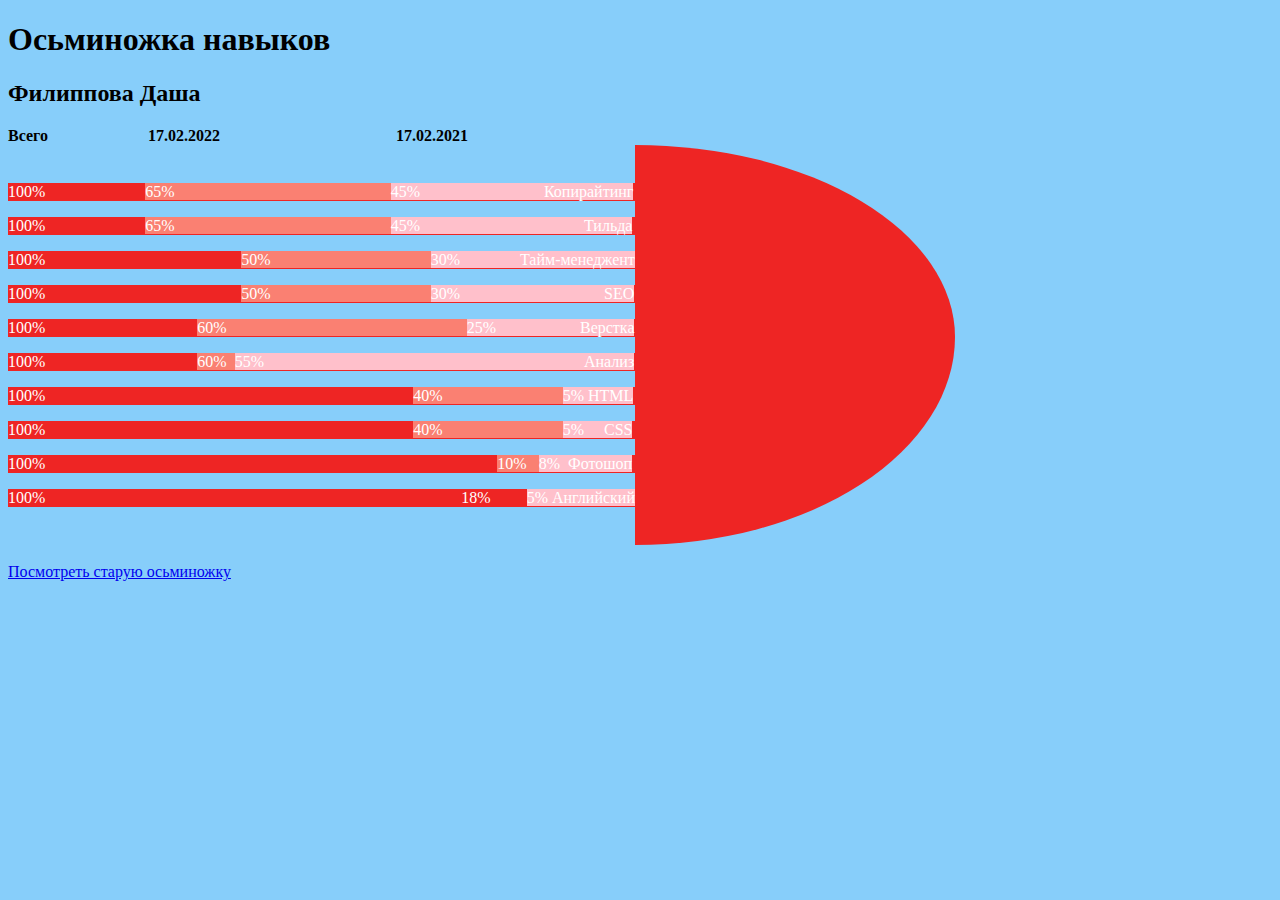
<file: index.html>
<!DOCTYPE html>
<html>
<head>
	<meta charset="UTF-8">
	<title>Осьминожка навыков</title>
	<link rel="stylesheet" href="main.css">
</head>
<body>
	<h1>Осьминожка навыков</h1>
	<p><h2>Филиппова Даша</h2></p>
	<style type="text/css">		</style>
	<strong>Всего</strong>&nbsp;&nbsp;&nbsp;&nbsp;&nbsp;&nbsp;&nbsp;&nbsp;&nbsp;&nbsp;&nbsp;&nbsp;&nbsp;&nbsp;&nbsp;&nbsp;&nbsp;&nbsp;&nbsp;&nbsp;&nbsp;&nbsp;&nbsp;&nbsp;&nbsp;<strong>17.02.2022</strong>&nbsp;&nbsp;&nbsp;&nbsp;&nbsp;&nbsp;&nbsp;&nbsp;&nbsp;&nbsp;&nbsp;&nbsp;&nbsp;&nbsp;&nbsp;&nbsp;&nbsp;&nbsp;&nbsp;&nbsp;&nbsp;&nbsp;&nbsp;&nbsp;&nbsp;&nbsp;&nbsp;&nbsp;&nbsp;&nbsp;&nbsp;&nbsp;&nbsp;&nbsp;&nbsp;&nbsp;&nbsp;&nbsp;&nbsp;&nbsp;&nbsp;&nbsp;&nbsp;&nbsp;<strong>17.02.2021</strong>
<div>
	<div style="display:flex; align-items:center;">
	<div>
		<p span class="ocm1"> 100%&nbsp;&nbsp;&nbsp;&nbsp;&nbsp;&nbsp;&nbsp;&nbsp;&nbsp;&nbsp;&nbsp;&nbsp;&nbsp;&nbsp;&nbsp;&nbsp;&nbsp;&nbsp;&nbsp;&nbsp;&nbsp;&nbsp;&nbsp;&nbsp;&nbsp;</span><span class="ocm2">65%&nbsp;&nbsp;&nbsp;&nbsp;&nbsp;&nbsp;&nbsp;&nbsp;&nbsp;&nbsp;&nbsp;&nbsp;&nbsp;&nbsp;&nbsp;&nbsp;&nbsp;&nbsp;&nbsp;&nbsp;&nbsp;&nbsp;&nbsp;&nbsp;&nbsp;&nbsp;&nbsp;&nbsp;&nbsp;&nbsp;&nbsp;&nbsp;&nbsp;&nbsp;&nbsp;&nbsp;&nbsp;&nbsp;&nbsp;&nbsp;&nbsp;&nbsp;&nbsp;&nbsp;&nbsp;&nbsp;&nbsp;&nbsp;&nbsp;&nbsp;&nbsp;&nbsp;&nbsp;&nbsp;</span><span class="ocm3">45%&nbsp;&nbsp;&nbsp;&nbsp;&nbsp;&nbsp;&nbsp;&nbsp;&nbsp;&nbsp;&nbsp; &nbsp;&nbsp;&nbsp;&nbsp;&nbsp;&nbsp;&nbsp;&nbsp;&nbsp;&nbsp;&nbsp;&nbsp;&nbsp;&nbsp;&nbsp;&nbsp;&nbsp;&nbsp;&nbsp;Копирайтинг </span></p> 

		<p span class="ocm1"> 100%&nbsp;&nbsp;&nbsp;&nbsp;&nbsp;&nbsp;&nbsp;&nbsp;&nbsp;&nbsp;&nbsp;&nbsp;&nbsp;&nbsp;&nbsp;&nbsp;&nbsp;&nbsp;&nbsp;&nbsp;&nbsp;&nbsp;&nbsp;&nbsp;&nbsp;</span><span class="ocm2">65%&nbsp;&nbsp;&nbsp;&nbsp;&nbsp;&nbsp;&nbsp;&nbsp;&nbsp;&nbsp;&nbsp;&nbsp;&nbsp;&nbsp;&nbsp;&nbsp;&nbsp;&nbsp;&nbsp;&nbsp;&nbsp;&nbsp;&nbsp;&nbsp;&nbsp;&nbsp;&nbsp;&nbsp;&nbsp;&nbsp;&nbsp;&nbsp;&nbsp;&nbsp;&nbsp;&nbsp;&nbsp;&nbsp;&nbsp;&nbsp;&nbsp;&nbsp;&nbsp;&nbsp;&nbsp;&nbsp;&nbsp;&nbsp;&nbsp;&nbsp;&nbsp;&nbsp;&nbsp;&nbsp;</span><span class="ocm3">45%&nbsp;&nbsp;&nbsp;&nbsp;&nbsp;&nbsp;&nbsp;&nbsp;&nbsp;&nbsp;&nbsp;&nbsp;&nbsp;&nbsp;&nbsp;&nbsp;&nbsp;&nbsp;&nbsp;&nbsp;&nbsp;&nbsp;&nbsp;&nbsp;&nbsp;&nbsp;&nbsp;&nbsp;&nbsp;&nbsp;&nbsp;&nbsp;&nbsp;&nbsp;&nbsp;&nbsp;&nbsp;&nbsp;&nbsp;&nbsp;&nbsp;Тильда </p> 

		<p span class="ocm1">100%&nbsp;&nbsp;&nbsp;&nbsp;&nbsp;&nbsp;&nbsp;&nbsp;&nbsp;&nbsp;&nbsp;&nbsp;&nbsp;&nbsp;&nbsp;&nbsp;&nbsp;&nbsp;&nbsp;&nbsp;&nbsp;&nbsp;&nbsp;&nbsp;&nbsp;&nbsp;&nbsp;&nbsp;&nbsp;&nbsp;&nbsp;&nbsp;&nbsp;&nbsp;&nbsp;&nbsp;&nbsp;&nbsp;&nbsp;&nbsp;&nbsp;&nbsp;&nbsp;&nbsp;&nbsp;&nbsp;&nbsp;&nbsp;&nbsp;</span><span class="ocm2">50%&nbsp;&nbsp;&nbsp;&nbsp;&nbsp;&nbsp;&nbsp;&nbsp;&nbsp;&nbsp;&nbsp;&nbsp;&nbsp;&nbsp;&nbsp;&nbsp;&nbsp;&nbsp;&nbsp;&nbsp;&nbsp;&nbsp;&nbsp;&nbsp;&nbsp;&nbsp;&nbsp;&nbsp;&nbsp;&nbsp;&nbsp;&nbsp;&nbsp;&nbsp;&nbsp;&nbsp;&nbsp;&nbsp;&nbsp;&nbsp;</span><span class="ocm3">30%&nbsp;&nbsp;&nbsp;&nbsp;&nbsp;&nbsp;&nbsp;&nbsp;&nbsp;&nbsp;&nbsp;&nbsp;&nbsp;&nbsp;&nbsp;Тайм-менеджент</span></p>

		<p span class="ocm1">100%&nbsp;&nbsp;&nbsp;&nbsp;&nbsp;&nbsp;&nbsp;&nbsp;&nbsp;&nbsp;&nbsp;&nbsp;&nbsp;&nbsp;&nbsp;&nbsp;&nbsp;&nbsp;&nbsp;&nbsp;&nbsp;&nbsp;&nbsp;&nbsp;&nbsp;&nbsp;&nbsp;&nbsp;&nbsp;&nbsp;&nbsp;&nbsp;&nbsp;&nbsp;&nbsp;&nbsp;&nbsp;&nbsp;&nbsp;&nbsp;&nbsp;&nbsp;&nbsp;&nbsp;&nbsp;&nbsp;&nbsp;&nbsp;&nbsp;</span><span class="ocm2">50%&nbsp;&nbsp;&nbsp;&nbsp;&nbsp;&nbsp;&nbsp;&nbsp;&nbsp;&nbsp;&nbsp;&nbsp;&nbsp;&nbsp;&nbsp;&nbsp;&nbsp;&nbsp;&nbsp;&nbsp;&nbsp;&nbsp;&nbsp;&nbsp;&nbsp;&nbsp;&nbsp;&nbsp;&nbsp;&nbsp;&nbsp;&nbsp;&nbsp;&nbsp;&nbsp;&nbsp;&nbsp;&nbsp;&nbsp;&nbsp;</span><span class="ocm3">30%&nbsp;&nbsp;&nbsp;&nbsp;&nbsp;&nbsp;&nbsp;&nbsp;&nbsp;&nbsp;&nbsp;&nbsp;&nbsp;&nbsp;&nbsp;&nbsp;&nbsp;&nbsp;&nbsp;&nbsp;&nbsp;&nbsp;&nbsp;&nbsp;&nbsp;&nbsp;&nbsp;&nbsp;&nbsp;&nbsp;&nbsp;&nbsp;&nbsp;&nbsp;&nbsp;&nbsp;SEO</span></p>

		<p span class="ocm1">100%&nbsp;&nbsp;&nbsp;&nbsp;&nbsp;&nbsp;&nbsp;&nbsp;&nbsp;&nbsp;&nbsp;&nbsp;&nbsp;&nbsp;&nbsp;&nbsp;&nbsp;&nbsp;&nbsp;&nbsp;&nbsp;&nbsp;&nbsp;&nbsp;&nbsp;&nbsp;&nbsp;&nbsp;&nbsp;&nbsp;&nbsp;&nbsp;&nbsp;&nbsp;&nbsp;&nbsp;&nbsp;&nbsp;</span><span class="ocm2">60%&nbsp;&nbsp;&nbsp;&nbsp;&nbsp;&nbsp;&nbsp;&nbsp;&nbsp;&nbsp;&nbsp;&nbsp;&nbsp;&nbsp;&nbsp;&nbsp;&nbsp;&nbsp;&nbsp;&nbsp;&nbsp;&nbsp;&nbsp;&nbsp;&nbsp;&nbsp;&nbsp;&nbsp;&nbsp;&nbsp;&nbsp;&nbsp;&nbsp;&nbsp;&nbsp;&nbsp;&nbsp;&nbsp;&nbsp;&nbsp;&nbsp;&nbsp;&nbsp;&nbsp;&nbsp;&nbsp;&nbsp;&nbsp;&nbsp;&nbsp;&nbsp;&nbsp;&nbsp;&nbsp;&nbsp;&nbsp;&nbsp;&nbsp;&nbsp;&nbsp;</span><span class="ocm3">25%&nbsp;&nbsp;&nbsp;&nbsp;&nbsp;&nbsp;&nbsp;&nbsp;&nbsp;&nbsp;&nbsp;&nbsp;&nbsp;&nbsp;&nbsp;&nbsp;&nbsp;&nbsp;&nbsp;&nbsp;&nbsp;Верстка</span></p>

		<p span class="ocm1">100%&nbsp;&nbsp;&nbsp;&nbsp;&nbsp;&nbsp;&nbsp;&nbsp;&nbsp;&nbsp;&nbsp;&nbsp;&nbsp;&nbsp;&nbsp;&nbsp;&nbsp;&nbsp;&nbsp;&nbsp;&nbsp;&nbsp;&nbsp;&nbsp;&nbsp;&nbsp;&nbsp;&nbsp;&nbsp;&nbsp;&nbsp;&nbsp;&nbsp;&nbsp;&nbsp;&nbsp;&nbsp;&nbsp;</span><span class="ocm2">60%&nbsp;&nbsp;</span><span class="ocm3">55%&nbsp;&nbsp;&nbsp;&nbsp;&nbsp;&nbsp;&nbsp;&nbsp;&nbsp;&nbsp;&nbsp;&nbsp;&nbsp;&nbsp;&nbsp;&nbsp;&nbsp;&nbsp;&nbsp;&nbsp;&nbsp;&nbsp;&nbsp;&nbsp;&nbsp;&nbsp;&nbsp;&nbsp;&nbsp;&nbsp;&nbsp;&nbsp;&nbsp;&nbsp;&nbsp;&nbsp;&nbsp;&nbsp;&nbsp;&nbsp;&nbsp;&nbsp;&nbsp;&nbsp;&nbsp;&nbsp;&nbsp;&nbsp;&nbsp;&nbsp;&nbsp;&nbsp;&nbsp;&nbsp;&nbsp;&nbsp;&nbsp;&nbsp;&nbsp;&nbsp;&nbsp;&nbsp;&nbsp;&nbsp;&nbsp;&nbsp;&nbsp;&nbsp;&nbsp;&nbsp;&nbsp;&nbsp;&nbsp;&nbsp;&nbsp;&nbsp;&nbsp;&nbsp;&nbsp;&nbsp;Анализ</span></p>

		<p span class="ocm1">100%&nbsp;&nbsp;&nbsp;&nbsp;&nbsp;&nbsp;&nbsp;&nbsp;&nbsp;&nbsp;&nbsp;&nbsp;&nbsp;&nbsp;&nbsp;&nbsp;&nbsp;&nbsp;&nbsp;&nbsp;&nbsp;&nbsp;&nbsp;&nbsp;&nbsp;&nbsp;&nbsp;&nbsp;&nbsp;&nbsp;&nbsp;&nbsp;&nbsp;&nbsp;&nbsp;&nbsp;&nbsp;&nbsp;&nbsp;&nbsp;&nbsp;&nbsp;&nbsp;&nbsp;&nbsp;&nbsp;&nbsp;&nbsp;&nbsp;&nbsp;&nbsp;&nbsp;&nbsp;&nbsp;&nbsp;&nbsp;&nbsp;&nbsp;&nbsp;&nbsp;&nbsp;&nbsp;&nbsp;&nbsp;&nbsp;&nbsp;&nbsp;&nbsp;&nbsp;&nbsp;&nbsp;&nbsp;&nbsp;&nbsp;&nbsp;&nbsp;&nbsp;&nbsp;&nbsp;&nbsp;&nbsp;&nbsp;&nbsp;&nbsp;&nbsp;&nbsp;&nbsp;&nbsp;&nbsp;&nbsp;&nbsp;&nbsp;</span><span class="ocm2">40%&nbsp;&nbsp;&nbsp;&nbsp;&nbsp;&nbsp;&nbsp;&nbsp;&nbsp;&nbsp;&nbsp;&nbsp;&nbsp;&nbsp;&nbsp;&nbsp;&nbsp;&nbsp;&nbsp;&nbsp;&nbsp;&nbsp;&nbsp;&nbsp;&nbsp;&nbsp;&nbsp;&nbsp;&nbsp;&nbsp;</span><span class="ocm3">5% HTML</span> </p>

		<p span class="ocm1">100%&nbsp;&nbsp;&nbsp;&nbsp;&nbsp;&nbsp;&nbsp;&nbsp;&nbsp;&nbsp;&nbsp;&nbsp;&nbsp;&nbsp;&nbsp;&nbsp;&nbsp;&nbsp;&nbsp;&nbsp;&nbsp;&nbsp;&nbsp;&nbsp;&nbsp;&nbsp;&nbsp;&nbsp;&nbsp;&nbsp;&nbsp;&nbsp;&nbsp;&nbsp;&nbsp;&nbsp;&nbsp;&nbsp;&nbsp;&nbsp;&nbsp;&nbsp;&nbsp;&nbsp;&nbsp;&nbsp;&nbsp;&nbsp;&nbsp;&nbsp;&nbsp;&nbsp;&nbsp;&nbsp;&nbsp;&nbsp;&nbsp;&nbsp;&nbsp;&nbsp;&nbsp;&nbsp;&nbsp;&nbsp;&nbsp;&nbsp;&nbsp;&nbsp;&nbsp;&nbsp;&nbsp;&nbsp;&nbsp;&nbsp;&nbsp;&nbsp;&nbsp;&nbsp;&nbsp;&nbsp;&nbsp;&nbsp;&nbsp;&nbsp;&nbsp;&nbsp;&nbsp;&nbsp;&nbsp;&nbsp;&nbsp;&nbsp;</span><span class="ocm2">40%&nbsp;&nbsp;&nbsp;&nbsp;&nbsp;&nbsp;&nbsp;&nbsp;&nbsp;&nbsp;&nbsp;&nbsp;&nbsp;&nbsp;&nbsp;&nbsp;&nbsp;&nbsp;&nbsp;&nbsp;&nbsp;&nbsp;&nbsp;&nbsp;&nbsp;&nbsp;&nbsp;&nbsp;&nbsp;&nbsp;</span><span class="ocm3">5%&nbsp;&nbsp;&nbsp;&nbsp; CSS</span></p>

		<p span class="ocm1">100%&nbsp;&nbsp;&nbsp;&nbsp;&nbsp;&nbsp;&nbsp;&nbsp;&nbsp;&nbsp;&nbsp;&nbsp;&nbsp;&nbsp;&nbsp;&nbsp;&nbsp;&nbsp;&nbsp;&nbsp;&nbsp;&nbsp;&nbsp;&nbsp;&nbsp;&nbsp;&nbsp;&nbsp;&nbsp;&nbsp;&nbsp;&nbsp;&nbsp;&nbsp;&nbsp;&nbsp;&nbsp;&nbsp;&nbsp;&nbsp;&nbsp;&nbsp;&nbsp;&nbsp;&nbsp;&nbsp;&nbsp;&nbsp;&nbsp;&nbsp;&nbsp;&nbsp;&nbsp;&nbsp;&nbsp;&nbsp;&nbsp;&nbsp;&nbsp;&nbsp;&nbsp;&nbsp;&nbsp;&nbsp;&nbsp;&nbsp;&nbsp;&nbsp;&nbsp;&nbsp;&nbsp;&nbsp;&nbsp;&nbsp;&nbsp;&nbsp;&nbsp;&nbsp;&nbsp;&nbsp;&nbsp;&nbsp;&nbsp;&nbsp;&nbsp;&nbsp;&nbsp;&nbsp;&nbsp;&nbsp;&nbsp;&nbsp;&nbsp;&nbsp;&nbsp;&nbsp;&nbsp;&nbsp;&nbsp;&nbsp;&nbsp;&nbsp;&nbsp;&nbsp;&nbsp;&nbsp;&nbsp;&nbsp;&nbsp;&nbsp;&nbsp;&nbsp;&nbsp;</span><span class="ocm2">10%&nbsp;&nbsp;&nbsp;</span><span class="ocm3">8%&nbsp;&nbsp;Фотошоп </p>

		<p  span class="ocm1">100%&nbsp;&nbsp;&nbsp;&nbsp;&nbsp;&nbsp;&nbsp;&nbsp;&nbsp;&nbsp;&nbsp;&nbsp;&nbsp;&nbsp;&nbsp;&nbsp;&nbsp;&nbsp;&nbsp;&nbsp;&nbsp;&nbsp;&nbsp;&nbsp;&nbsp;&nbsp;&nbsp;&nbsp;&nbsp;&nbsp;&nbsp;&nbsp;&nbsp;&nbsp;&nbsp;&nbsp;&nbsp;&nbsp;&nbsp;&nbsp;&nbsp;&nbsp;&nbsp;&nbsp;&nbsp;&nbsp;&nbsp;&nbsp;&nbsp;&nbsp;&nbsp;&nbsp;&nbsp;&nbsp;&nbsp;&nbsp;&nbsp;&nbsp;&nbsp;&nbsp;&nbsp;&nbsp;&nbsp;&nbsp;&nbsp;&nbsp;&nbsp;&nbsp;&nbsp;&nbsp;&nbsp;&nbsp;&nbsp;&nbsp;&nbsp;&nbsp;&nbsp;&nbsp;&nbsp;&nbsp;&nbsp;&nbsp;&nbsp;&nbsp;&nbsp;&nbsp;&nbsp;&nbsp;&nbsp;&nbsp;&nbsp;&nbsp;&nbsp;&nbsp;&nbsp;&nbsp;&nbsp;&nbsp;&nbsp;&nbsp;&nbsp;&nbsp;&nbsp;&nbsp;<span class="ocm1">18%&nbsp;&nbsp;&nbsp;&nbsp;&nbsp;&nbsp;&nbsp;&nbsp;&nbsp;</span><span class="ocm3">5% Английский </p>
		</div>
	<div class="form"></div>
</div>
<br><a href="index2.html">Посмотреть старую осьминожку</a>
</body>
</html>

<p class="ocm1"> <span class="colorprobel"></span>
</file>
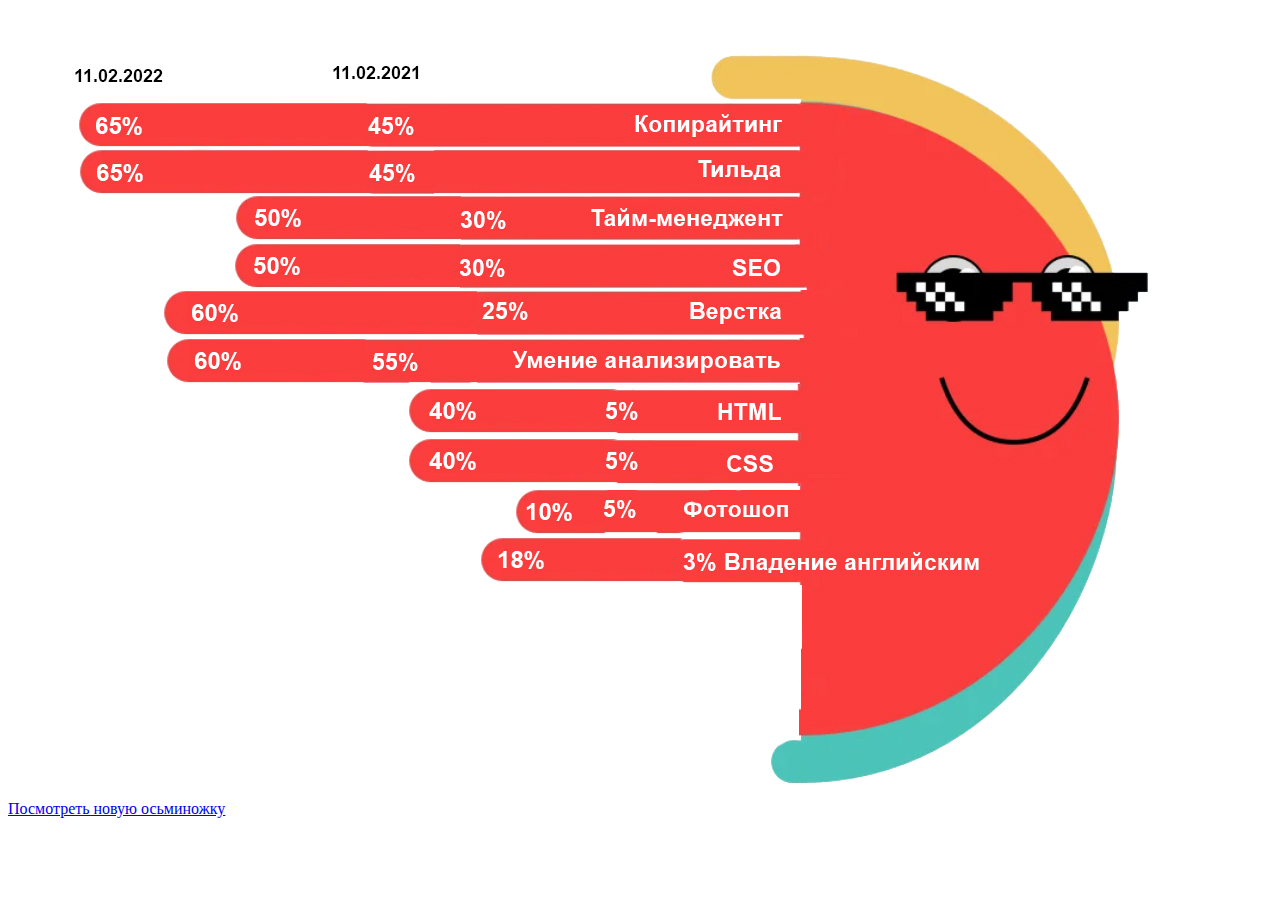
<file: index2.html>
<!DOCTYPE html>
<html>
<head>
	<meta charset="UTF-8">
	<title>Осьминожка навыков</title>
</head>
<body>
<img src ="img\осьминожка.jpg" alt="навыки">
<br><a href="index.html">Посмотреть новую осьминожку</a>
	</body>
</html>
</file>
<file: main.css>
body{
	background: #87CEFA;
}

.colorprobel {
			color: #87CEFA;
		}

.ocm1 {
			color: #ffffff;
			background: #ee2524;
		}

.ocm2 {
	color: #ffffff;
	background: #FA8072;
}

.ocm3 {
	color: #ffffff;
	background: pink;
}

.form {
	color: #fff;
	width: 180px;
    height: 260px;
	/*max-width: 200px;*/
    font-family: sans-serif;
    font-size: 25px;
    background: #ee2524;
    padding: 70px;
    border-radius: 0% 100% 100% 0% / 0% 48% 52% 100%;
}
</file>
